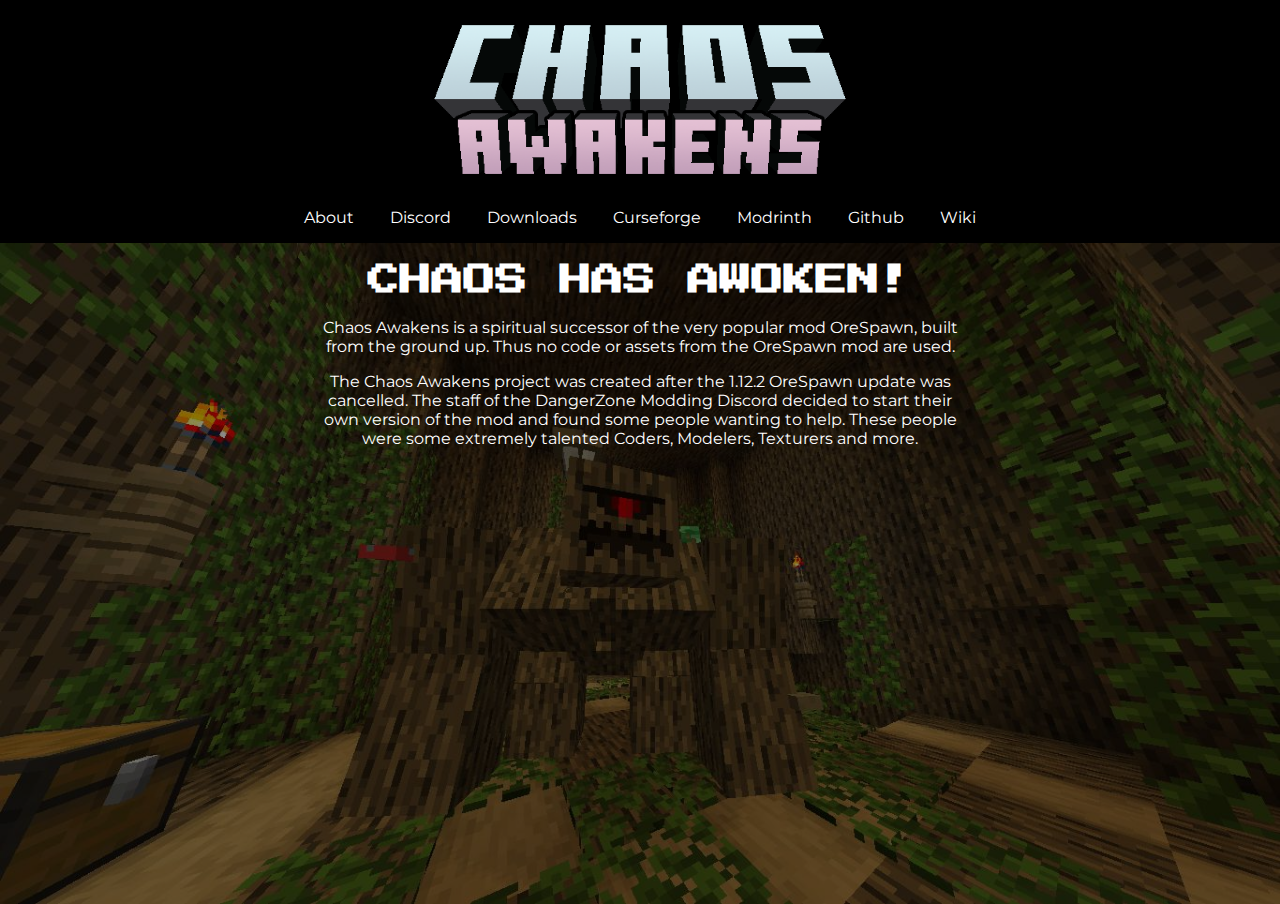
<file: index.html>
﻿<!DOCTYPE html>
<html lang="en">
<head>
	<meta charset="UTF-8">
	<meta name="viewport" content="width=device-width, initial-scale=1, minimum-scale=1" />
	<link rel="icon" href="favicon.ico">
	<title>Home | Chaos Awakens</title>
	<meta content="Home | Chaos Awakens" property="og:title" />
	<meta content="Chaos Awakens Website" property="og:description" />
	<meta content="/" property="og:url" />
	<meta content="/images/logo.png" property="og:image" />
	<link rel="stylesheet" href="/styles/header.css">
	<link rel="stylesheet" href="/styles/main.css">
	<link rel="preconnect" href="https://fonts.gstatic.com">
	<link href="https://fonts.googleapis.com/css2?family=IBM+Plex+Sans:wght@500&family=Montserrat&family=Press+Start+2P&display=swap" rel="stylesheet">
	<script type="text/javascript" src="/scripts/header.js"></script>
</head>
<body>
<header>
	<div>
		<a href="/"><img src="images/logo.png" alt="ChaosAwakens logo" class="chaos-awakens-logo"></a>
	</div>
</header>
<nav class="navbar">
	<ul class="nav-menu">
		<li class="nav-item">
			<a class="nav-link" href="/about">About</a>
		</li>
		<li class="nav-item">
			<a class="nav-link" href="/discord">Discord</a>
		</li>
		<li class="nav-item">
			<a class="nav-link" href="/downloads">Downloads</a>
		</li>
		<li class="nav-item">
			<a class="nav-link" href="/curseforge">Curseforge</a>
		</li>
		<li class="nav-item">
			<a class="nav-link" href="/modrinth">Modrinth</a>
		</li>
		<li class="nav-item">
			<a class="nav-link" href="/github">Github</a>
		</li>
		<li class="nav-item">
			<a class="nav-link" href="/wiki">Wiki</a>
		</li>
	</ul>
	<div class="hamburger">
		<span class="bar"></span>
		<span class="bar"></span>
		<span class="bar"></span>
	</div>
</nav>
<div class="background-container">
	<img src="images/background-home.jpg" class="background-image" alt="Background Image with Oak Ent in its structure">
	<div class="image-text">
		<h1>CHAOS HAS AWOKEN!</h1>
		<p>Chaos Awakens is a spiritual successor of the very popular mod OreSpawn, built from the ground up. Thus no code or assets from the OreSpawn mod are used.</p>
		<p>The Chaos Awakens project was created after the 1.12.2 OreSpawn update was cancelled. The staff of the DangerZone Modding Discord decided to start their own version of the mod and found some people wanting to help. These people were some extremely talented Coders, Modelers, Texturers and more.</p>
	</div>
</div>
</body>
</html>
</file>
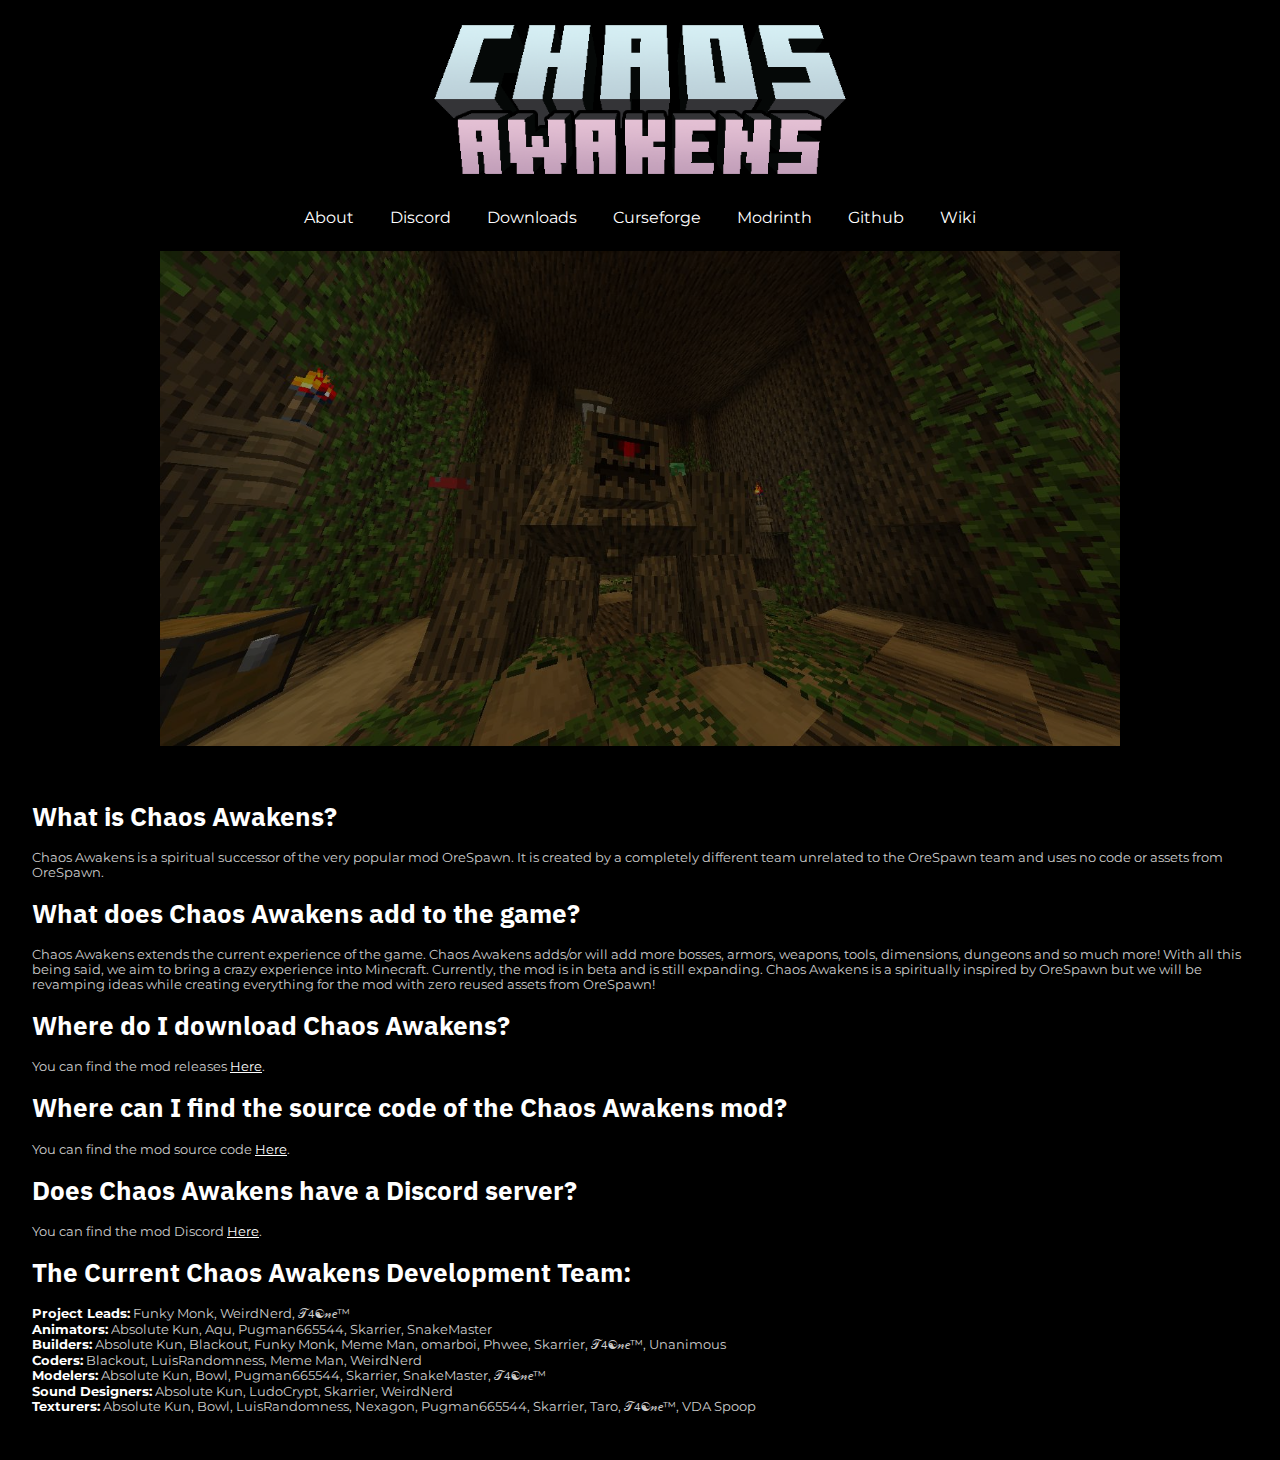
<file: about/index.html>
﻿<!DOCTYPE html>
<html lang="en">
<head>
    <meta charset="UTF-8">
    <meta name="viewport" content="width=device-width, initial-scale=1, minimum-scale=1" />
    <link rel="icon" href="../favicon.ico">
    <title>About | Chaos Awakens</title>
    <meta content="About | Chaos Awakens" property="og:title" />
    <meta content="About the Chaos Awakens Minecraft mod" property="og:description" />
    <meta content="/" property="og:url" />
    <meta content="/images/logo.png" property="og:image" />
    <link rel="stylesheet" href="../styles/header.css">
    <link rel="stylesheet" href="../styles/about.css">
    <link rel="preconnect" href="https://fonts.gstatic.com">
    <link href="https://fonts.googleapis.com/css2?family=IBM+Plex+Sans:wght@500&family=Montserrat&family=Press+Start+2P&display=swap" rel="stylesheet">
    <script type="text/javascript" src="../scripts/header.js"></script>
    <script type="text/javascript" src="../scripts/dev_team.js"></script>
</head>
<body>
<header>
    <div>
        <a href="/"><img src="../images/logo.png" alt="ChaosAwakens logo" class="chaos-awakens-logo"></a>
    </div>
</header>
<nav class="navbar">
    <ul class="nav-menu">
        <li class="nav-item">
            <a class="nav-link" href="/about">About</a>
        </li>
        <li class="nav-item">
            <a class="nav-link" href="/discord">Discord</a>
        </li>
        <li class="nav-item">
            <a class="nav-link" href="/downloads">Downloads</a>
        </li>
        <li class="nav-item">
            <a class="nav-link" href="/curseforge">Curseforge</a>
        </li>
        <li class="nav-item">
            <a class="nav-link" href="/modrinth">Modrinth</a>
        </li>
        <li class="nav-item">
            <a class="nav-link" href="/github">Github</a>
        </li>
        <li class="nav-item">
            <a class="nav-link" href="/wiki">Wiki</a>
        </li>
    </ul>
    <div class="hamburger">
        <span class="bar"></span>
        <span class="bar"></span>
        <span class="bar"></span>
    </div>
</nav>
<div class="background-container">
    <img src="../images/background-home.jpg" class="background-image" alt="Background Image with Oak Ent in its structure">
    <div class="image-text">
        <h1>What is Chaos Awakens?</h1>
        <p>Chaos Awakens is a spiritual successor of the very popular mod OreSpawn. It is created by a completely different team unrelated to the OreSpawn team and uses no code or assets from OreSpawn.</p>
        <h1>What does Chaos Awakens add to the game?</h1>
        <p>Chaos Awakens extends the current experience of the game. Chaos Awakens adds/or will add more bosses, armors, weapons, tools, dimensions, dungeons and so much more! With all this being said, we aim to bring a crazy experience into Minecraft. Currently, the mod is in beta and is still expanding. Chaos Awakens is a spiritually inspired by OreSpawn but we will be revamping ideas while creating everything for the mod with zero reused assets from OreSpawn!</p>
        <h1>Where do I download Chaos Awakens?</h1>
        <p>You can find the mod releases <a href="/downloads">Here</a>.</p>
        <h1>Where can I find the source code of the Chaos Awakens mod?</h1>
        <p>You can find the mod source code <a href="/github">Here</a>.</p>
        <h1>Does Chaos Awakens have a Discord server?</h1>
        <p>You can find the mod Discord <a href="/discord">Here</a>.</p>
        <div id="dev_team"></div>
    </div>
</div>
</body>
</html>
</file>
<file: styles/header.css>
﻿body {
	padding: 0;
	margin: 0;
}

h1, h2, h3, h4 {
	font-family: IBM Plex Sans, sans-serif;
}

a, p {
	font-family: Montserrat, sans-serif;
}

header {
	z-index: 1000;
	width: auto;
	height: 12rem;
	background-color: black;
	display: flex;
	align-items: end;
	justify-content: center;
}

.chaos-awakens-logo {
	z-index: 1000;
	width: 27rem;
}

li {
	z-index: 1000;
	list-style: none;
}

a {
	z-index: 1000;
	color: white;
	text-decoration: none;
}

.navbar {
	z-index: 1000;
	display: flex;
	background-color: black;
	justify-content: center;
	align-items: center;
	-webkit-transition: all 0.3s ease-in-out;
	transition: all 0.3s ease-in-out;
}

.nav-menu {
	z-index: 1000;
	padding: 0;
	display: flex;
	justify-content: space-between;
	align-items: center;
	-webkit-transition: all 0.3s ease-in-out;
	transition: all 0.3s ease-in-out;
}

.nav-link {
	z-index: 1000;
	transition: 0.7s ease;
	padding: 18px;
}

.nav-link:hover {
	z-index: 1000;
	color: lightgray;
	background-color: hsla(0 0% 50% / 80%);
	font-weight: bolder;
}

.hamburger {
	z-index: 1000;
	display: none;
	padding: 18px;
	cursor: pointer;
	margin-left: auto;
}

.bar {
	z-index: 1000;
	display: block;
	width: 25px;
	height: 3px;
	margin: 5px auto;
	-webkit-transition: all 0.3s ease-in-out;
	transition: all 0.3s ease-in-out;
	background-color: white;
}

@media(max-width:810px) {
	header {
		height: 8rem;
	}

	.chaos-awakens-logo {
		width: 18rem;
	}

	.hamburger {
		display: block;
	}

	.hamburger.active .bar:nth-child(1) {
		transform: translateY(8px) rotate(45deg);
	}

	.hamburger.active .bar:nth-child(2) {
		opacity: 0;
	}

	.hamburger.active .bar:nth-child(3) {
		transform: translateY(-8px) rotate(-45deg);
	}
	
	.navbar.active {
		background-color: #222222;
	}

	.nav-menu {
		position: fixed;
		left: -200%;
		top: 8rem;
		gap: 0;
		flex-direction: column;
		background-color: #222222;
		width: 100%;
		text-align: center;
	}

	.nav-item {
		margin: 16px 0;
	}

	.nav-menu.active {
		left: 0;
	}

	.navbar.active ~ .background-container {
		display: none;
	}
}

@media(max-width:460px) {
	.chaos-awakens-logo {
		width: 16rem;
	}
}

@media(max-width:300px) {
	.chaos-awakens-logo {
		width: 12rem;
	}
}
</file>
<file: styles/main.css>
﻿body {
	background-color: black;
}

.background-image {
	display: block;
	width: 100%;
	filter: brightness(55%);
}

.background-container {
	position: relative;
	text-align: center;
	color: white;
}

.image-text {
	position: absolute;
	top: 0;
	left: 50%;
	transform: translate(-50%, 0);
}

h1 {
	font-family: "Press Start 2P", cursive;
}

@media (max-width: 1050px) {
	.background-container {
		position: unset;
	}

	.image-text {
		position: unset;
		font-size: 18px;
		padding: 2rem;
		left: 0;
		transform: translate(0, 0);
	}
}

@media (max-width: 600px) {
	.image-text {
		font-size: 14px;
	}
}
</file>
<file: styles/about.css>
﻿body {
	background-color: black;
}

.background-image {
	margin-left: 1rem;
	margin-right: 1rem;
	margin-bottom: 1rem;
	display: block;
	width: calc(100% - 2rem);
	filter: brightness(55%);
}

.background-container {
	position: relative;
	text-align: left;
	color: white;
}

p > a {
	text-decoration: underline;
}

p {
	color: #ccc;
}

p > strong {
	color: white;
}

.image-text {
	position: absolute;
	top: 0;
	padding-left: 2rem;
	padding-right: 2rem;
	font-size: 0.95rem;
}

@media(max-width: 1860px) {
	.image-text {
		font-size: 0.9rem;
	}
}

@media(max-width: 1795px) {
	.image-text {
		font-size: 0.85rem;
	}
}

@media(max-width: 1678px) {
	.image-text {
		font-size: 0.8rem;
		padding-left: 3rem;
		padding-right: 3rem;
	}

	.background-image {
		margin-left: 2rem;
		margin-right: 2rem;
		margin-bottom: 2rem;
		width: calc(100% - 4rem);
	}
}

@media(max-width: 1625px) {
	.background-container {
		position: unset;
	}

	.image-text {
		position: unset;
		font-size: 0.8rem;
		padding: 2rem;
		left: 0;
		transform: translate(0, 0);
	}

	.background-image {
		margin: 0.5rem 20rem 0;
		display: unset;
		position: relative;
		top: 0;
		width: calc(100% - 40rem);
	}
}

@media(max-width: 1565px) {
	.background-image {
		margin: 0.5rem 15rem 0;
		width: calc(100% - 30rem);
	}
}

@media(max-width: 1400px) {
	.background-image {
		margin: 0.5rem 10rem 0;
		width: calc(100% - 20rem);
	}
}

@media(max-width: 1165px) {
	.background-image {
		margin: 0.5rem 5rem 0;
		width: calc(100% - 10rem);
	}
}

@media(max-width: 970px) {
	.background-image {
		margin: 0.5rem 2.5rem 0;
		width: calc(100% - 5rem);
	}
}

@media(max-width: 810px) {
	.background-image {
		margin: 0.5rem 0.5rem 0;
		width: calc(100% - 1rem);
	}
}
</file>
